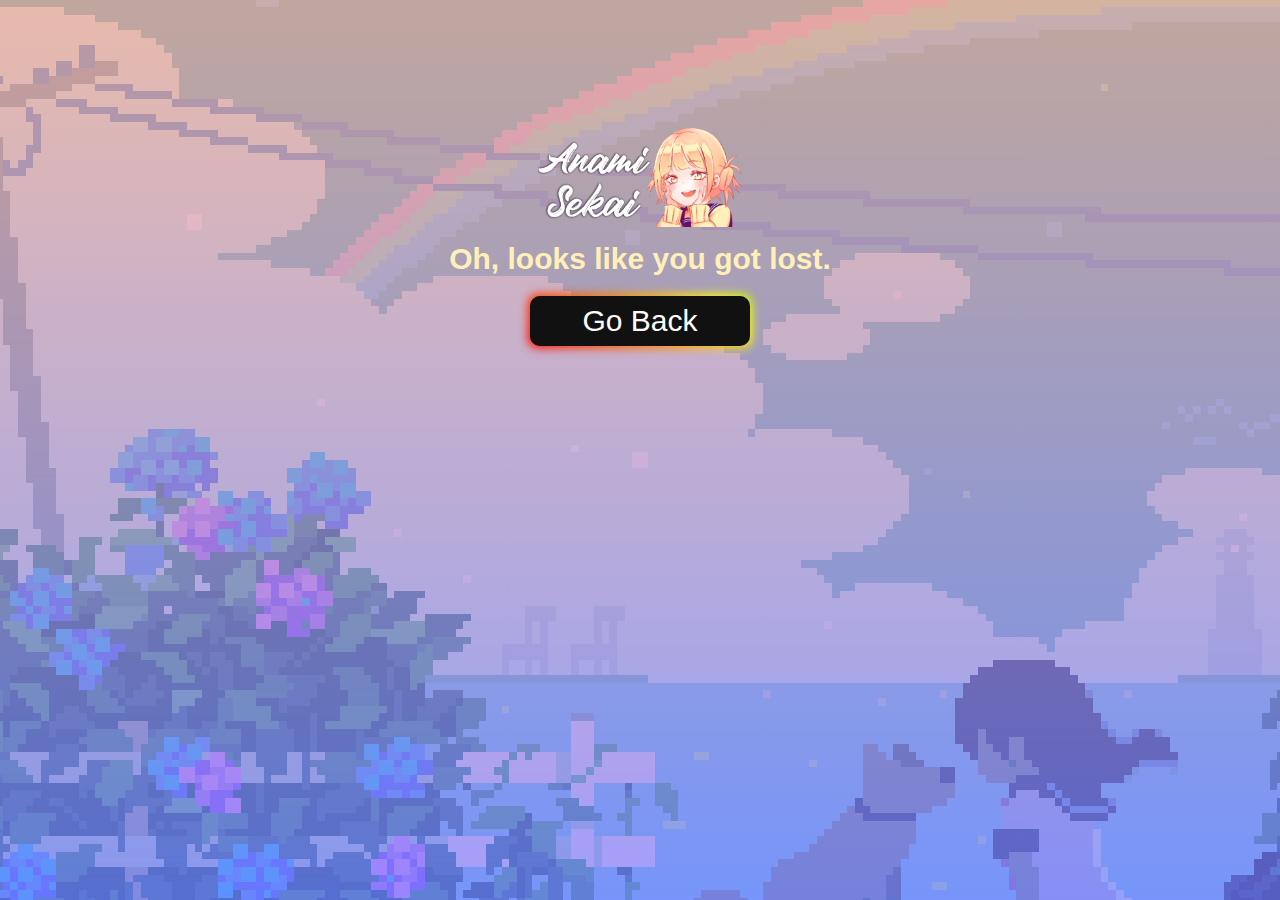
<file: Static-web/Lofi Design/bad.html>
<html>
    <head>
        <link rel="icon" href="lost.png">
        <title>Bad Gateaway</title>
        <link rel="stylesheet" href="bad.css">
    </head>
    <body>
        <div class="welcome">
           <img class="logo" src="logo.png" alt="bad internet"><p class="text">Oh, looks like you got lost.</p>
           <a onclick="history.back(-1)"><button type="button" class="glow-on-hover">Go Back</button></a>
        </div>
        
    </body>
</html>
</file>
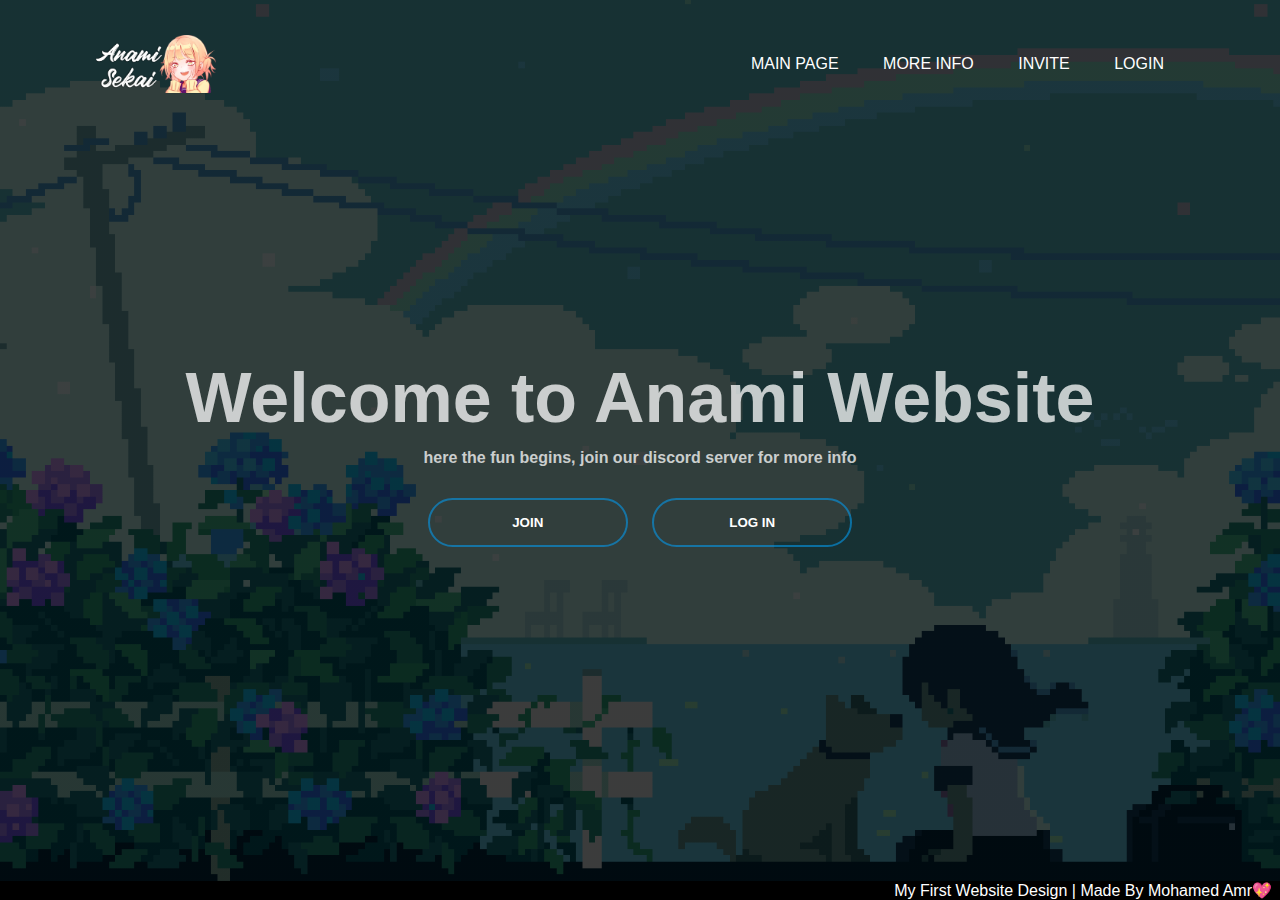
<file: Static-web/Lofi Design/home.html>
<!DOCTYPE html>
<html lang="en">

<head>
    <meta charset="UTF-8">
    <meta name="description" content="a great test for my website">
    <meta name="keywords" content="anami, anime, sekai">
    <meta name="author" content="Mohamed Amr💖">
    <meta property="og:url" content="https://discord.com/developers">
    <meta property="og:title" content="Anami Sekai Server Test">
    <meta property="og:description" content="Welcome to anami sekai server hope you enjoy a great">
    <meta property="og:image" content="logo.png">
    <meta name="viewport" content="width=device-width, initial-scale=1.0">
    <link rel="stylesheet" href="style.css">
    <link rel="icon" href="toga.png">
    <meta name="theme-color" content="#090a16">
    <title>Anami Sekai</title>
</head>

<body>
    <div class="cover">
        <div class="banner">
            <img src="logo.png" alt="Logo" class="logo">
            <ul>
                <li><a href="bad.html">Main Page</a></a></li>
                <li><a href="bad.html">More Info</a></a></li>
                <li><a href="bad.html">Invite</a></a></li>
                <li><a href="bad.html">Login</a></a></li>
            </ul>
        </div>
        <div class="text">
            <h1>Welcome to Anami Website</h1>
            <p>here the fun begins, join our discord server for more info</p>
            <div class="button">
                <button type="button" class="butto"><span></span>JOIN</button>
                <button type="button" class="butto"><span></span>LOG IN</button>

            </div>
        </div>
        <footer>
            <div class="footer">

                <p class="typo">My first website design | Made by Mohamed Amr💖</p>

        </footer>
    </div>

</html>
</file>
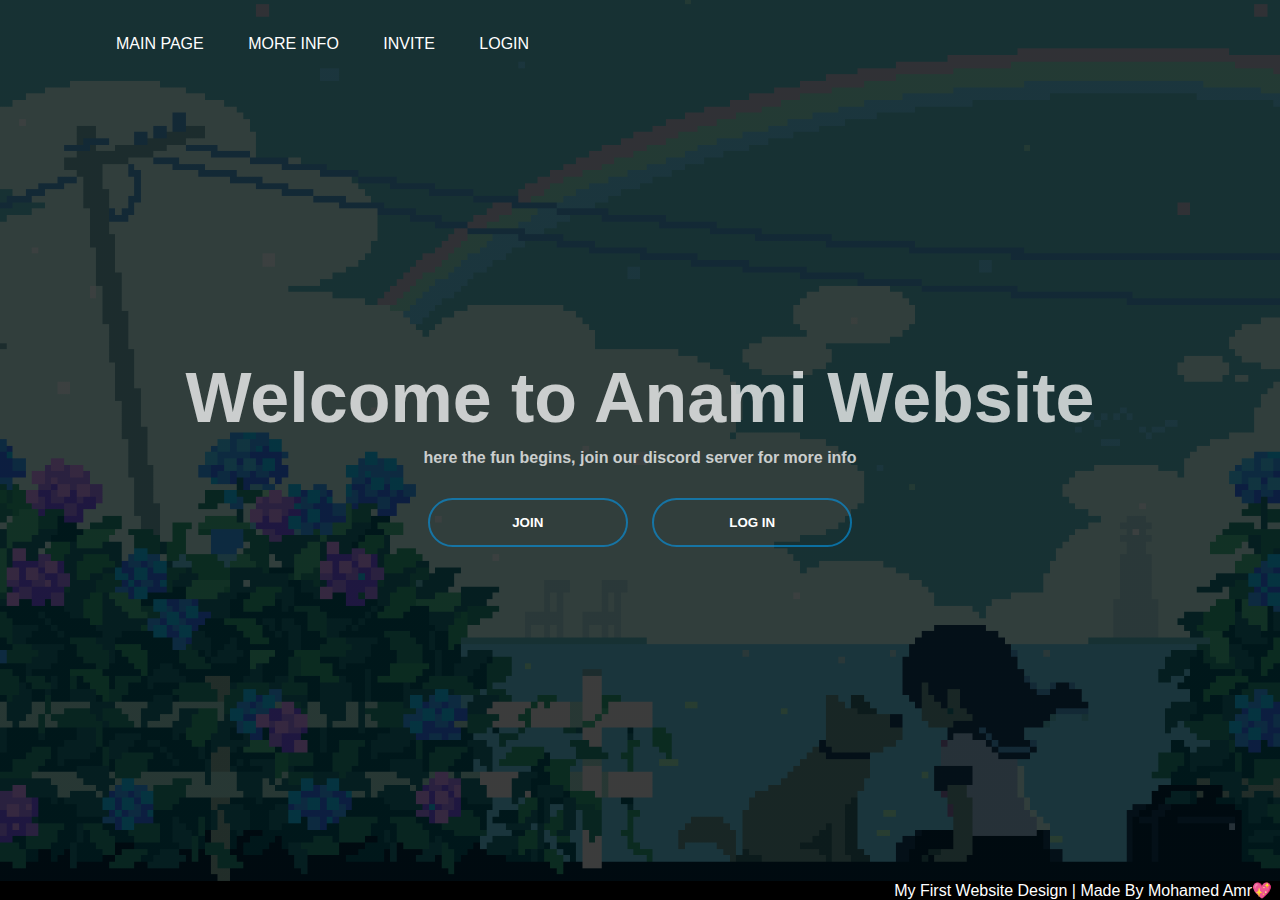
<file: Static-web/Lofi Design/test.html>
<!DOCTYPE html>
<html lang="en">

<head>
    <meta charset="UTF-8">
    <meta name="description" content="a great test for my website">
    <meta name="keywords" content="anami, anime, sekai">
    <meta name="author" content="Mohamed Amr💖">
    <meta property="og:url" content="https://discord.com/developers">
    <meta property="og:title" content="Anami Sekai Server Test">
    <meta property="og:description" content="Welcome to anami sekai server hope you enjoy a great">
    <meta property="og:image" content="logo.png">
    <meta name="viewport" content="width=device-width, initial-scale=1.0">
    <link rel="stylesheet" href="style.css">
    <link rel="icon" href="toga.png">
    <meta name="theme-color" content="#090a16">
    <title>Anami Sekai</title>
</head>

<body>
    <div class="cover">
        <div class="banner">
            
            <ul>
                <li><a href="bad.html">Main Page</a></a></li>
                <li><a href="bad.html">More Info</a></a></li>
                <li><a href="bad.html">Invite</a></a></li>
                <li><a href="bad.html">Login</a></a></li>
            </ul>
        </div>
        <div class="text">
            <h1>Welcome to Anami Website</h1>
            <p>here the fun begins, join our discord server for more info</p>
            <div class="button">
                <button type="button" class="butto"><span></span>JOIN</button>
                <button type="button" class="butto"><span></span>LOG IN</button>

            </div>
        </div>
        <footer>
            <div class="footer">

                <p class="typo">My first website design | Made by Mohamed Amr💖</p>

        </footer>
    </div>

</html>
</file>
<file: Static-web/Lofi Design/bad.css>
*{
    padding: 0;
    margin: 0;
    text-decoration: none;
}
    body{
        background-image: linear-gradient(#ff95829f, #7e77ffad),url(background.gif);
        background-position: center;
    }
.welcome {
text-align:center;
padding: 10%;
margin-top: 0;
font-weight: bold;
font-family:Verdana, Geneva, Tahoma, sans-serif;
}
.logo {
    width:20%;
    margin-bottom: 0;
}
.glow-on-hover {
    width: 220px;
    height: 50px;
    border: none;
    outline: none;
    color: #fff;
    background: #111;
    cursor: pointer;
    position: relative;
    z-index: 0;
    border-radius: 10px;
}

.glow-on-hover:before {
    content: '';
    background: linear-gradient(45deg, #ff0000, #ff7300, #fffb00, #48ff00, #00ffd5, #002bff, #7a00ff, #ff00c8, #ff0000);
    position: absolute;
    top: -2px;
    left:-2px;
    background-size: 400%;
    z-index: -1;
    filter: blur(5px);
    width: calc(100% + 4px);
    height: calc(100% + 4px);
    animation: glowing 20s linear infinite;
    opacity: 1;
    transition: opacity .3s ease-in-out;
    border-radius: 10px;
}

.glow-on-hover:active {
    color: #000
}

.glow-on-hover:active:after {
    background: #fff0ba;
}

.glow-on-hover:hover:before {
    opacity: 1;
}

.glow-on-hover:after {
    z-index: -1;
    content: '';
    position: absolute;
    width: 100%;
    height: 100%;
    background: #111;
    left: 0;
    top: 0;
    border-radius: 10px;
}

@keyframes glowing {
    0% { background-position: 0 0; }
    50% { background-position: 400% 0; }
    100% { background-position: 0 0; }
}
button {
    top: 20px;
    font-size: 30px;
    text-decoration: none;
    

}
.text {
    margin-top: 15px;
    font-size: 30px;
    color: #fff0ba;
}
</file>
<file: Static-web/Lofi Design/style.css>
*{
    font-family: sans-serif;
    margin: 0;
    padding: 0;
}
.cover {
    width: 100%;
    height: 100%;
    background-image: linear-gradient(rgba(0, 0, 0, 0.75), rgb(0, 0, 0, 0.75)), url(background.gif);
    background-size: cover;
    background-position: center;
    position: absolute;
}
.banner{
    display: flex;
    width: 85%;
    align-items: center;
    justify-content: space-between;
    padding: 35px 0;
    margin: auto;
    box-shadow: none;
}
.logo {
    width: 120px;
    cursor: pointer;
}
.banner ul li{
    list-style: none;
    display: inline-block;
    margin: 0 20px;
    position: relative;

}
.banner ul li a{
    text-decoration: none;
    
    text-transform: uppercase;
    color:#fff;
}
.banner ul li::after{
    content: '';
    height: 3px;
    transition: 0.5s;
    bottom: -10px;
    left: 0;
    width: 100%;
    position: absolute;
    opacity: 0;
    background: rgba(5, 151, 230, 0.611);
}
.banner ul li:hover::after{
    opacity: 1;
}
.text {
    width: 100%; 
    position: absolute;
    transform: translateY(-50%);
    text-align: center;
    top: 50%;
    color:rgba(255, 255, 255, 0.75);
}
.text h1{
    font-size: 70px;
    margin-top: 25px;
}
.text p{
    font-weight: bold;
    line-height: 40px;
}
.butto{
    width: 200px;
    padding: 15px 0;
    text-align: center;
    margin: 20px 10px;
    cursor: pointer;
    border-radius: 25px;
    font-weight: bold;
    background: transparent;
    color: white;
    border: 2px solid rgba(5, 151, 230, 0.611);
    position: relative;
    overflow: hidden;
}
span {
    width: 100%;
    left: 0;
    bottom: 0;
    border-radius: 25px;
    position: absolute;
    height: 100%;
    background: rgb(5, 151, 230);
    z-index: -1;
    opacity: 0;
    transition: 0.5s;
}
.butto:hover span{
    opacity: 1;
    
}
.butto:hover {
    border: none;

}
.footer {
    position: absolute;
    background-color: black;
    width: 100%;
    height:fit-content;
    bottom: 0;
}
.lister li{
    color:white;
    text-transform: capitalize;
    list-style: none;
    text-align: center;
    display: inline;
}
.typo{
    color:white;
    text-transform: capitalize;
    text-align: right;
    top:0;
    bottom:0;
    margin-right: 8px;
}

.butto:active{
    border: 0.5px solid;
    border-radius: 25px;
    transition: 0.5s;
}
</file>
